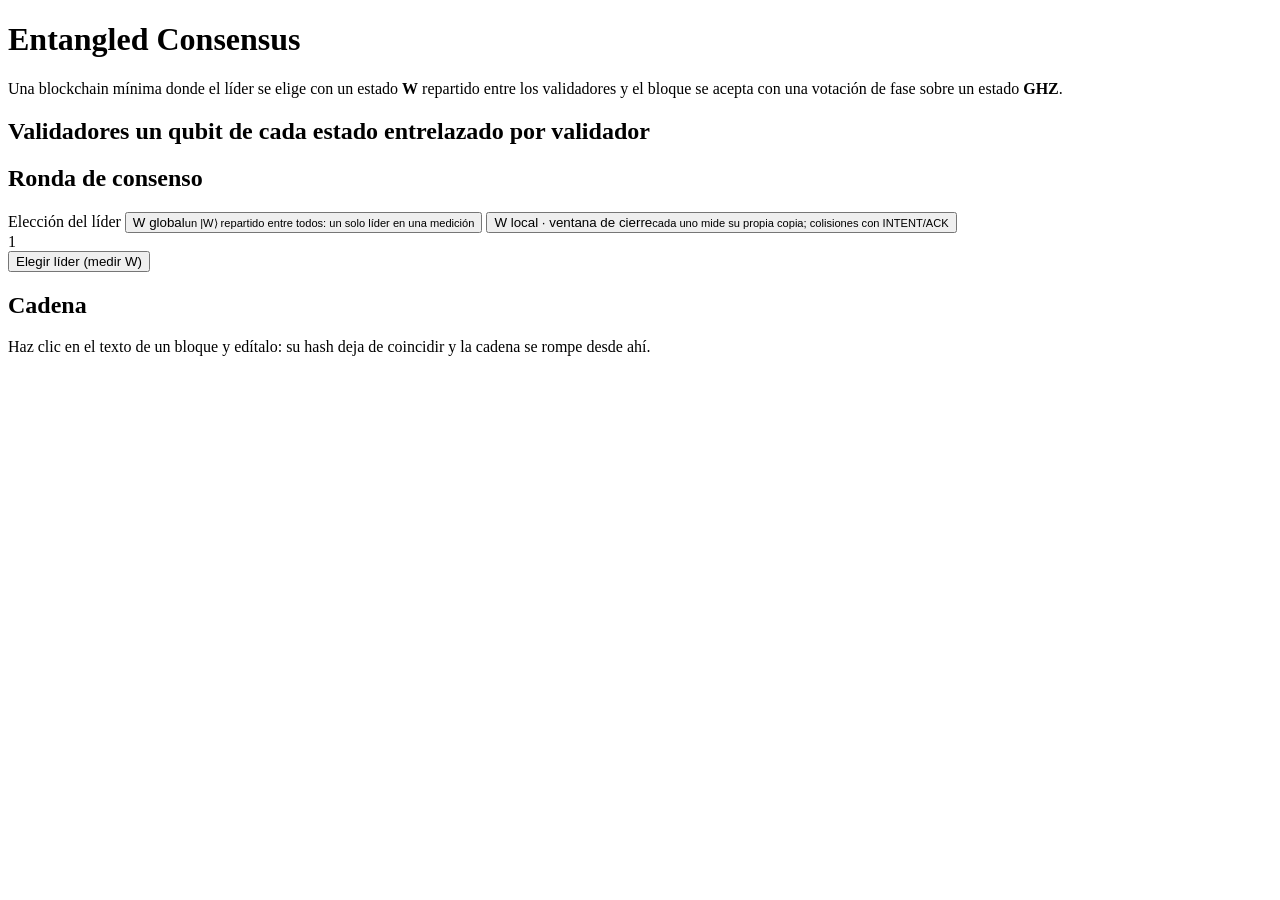
<file: qollab/index.html>
<!DOCTYPE html>
<html lang="es">
<head>
  <meta charset="utf-8">
  <meta name="viewport" content="width=device-width, initial-scale=1">
  <title>Entangled Consensus</title>
</head>
<body>
  <header>
    <h1>Entangled Consensus</h1>
    <p class="sub">Una blockchain mínima donde el líder se elige con un estado <b>W</b> repartido entre los validadores y el bloque se acepta con una votación de fase sobre un estado <b>GHZ</b>.</p>
    <p id="log" class="log"></p>
  </header>

  <section>
    <h2>Validadores <span class="hint">un qubit de cada estado entrelazado por validador</span></h2>
    <div id="validators" class="validators"></div>
  </section>

  <section>
    <h2>Ronda de consenso</h2>
    <div class="modes">
      <span class="hint">Elección del líder</span>
      <button class="mode active" data-mode="global">W global<small>un |W⟩ repartido entre todos: un solo líder en una medición</small></button>
      <button class="mode" data-mode="local">W local · ventana de cierre<small>cada uno mide su propia copia; colisiones con INTENT/ACK</small></button>
    </div>
    <div class="step">
      <span class="num">1</span>
      <div>
        <button id="propose">Elegir líder (medir W)</button>
        <p id="wresult" class="result"></p>
      </div>
    </div>
    <div id="step2" class="step" hidden>
      <span class="num">2</span>
      <div>
        <label>Contenido del bloque que propone el líder</label>
        <input id="data" maxlength="80">
        <p class="hint">Cambia el voto de cada validador arriba (Sí / No) y cuenta los votos.</p>
        <button id="count">Contar votos (medir GHZ)</button>
      </div>
    </div>
    <div id="step3" class="step" hidden>
      <span class="num">3</span>
      <p id="gresult" class="result"></p>
    </div>
  </section>

  <section>
    <h2>Cadena <span id="status"></span></h2>
    <p class="hint">Haz clic en el texto de un bloque y edítalo: su hash deja de coincidir y la cadena se rompe desde ahí.</p>
    <div id="chain" class="chain"></div>
  </section>
</body>
</html>
</file>
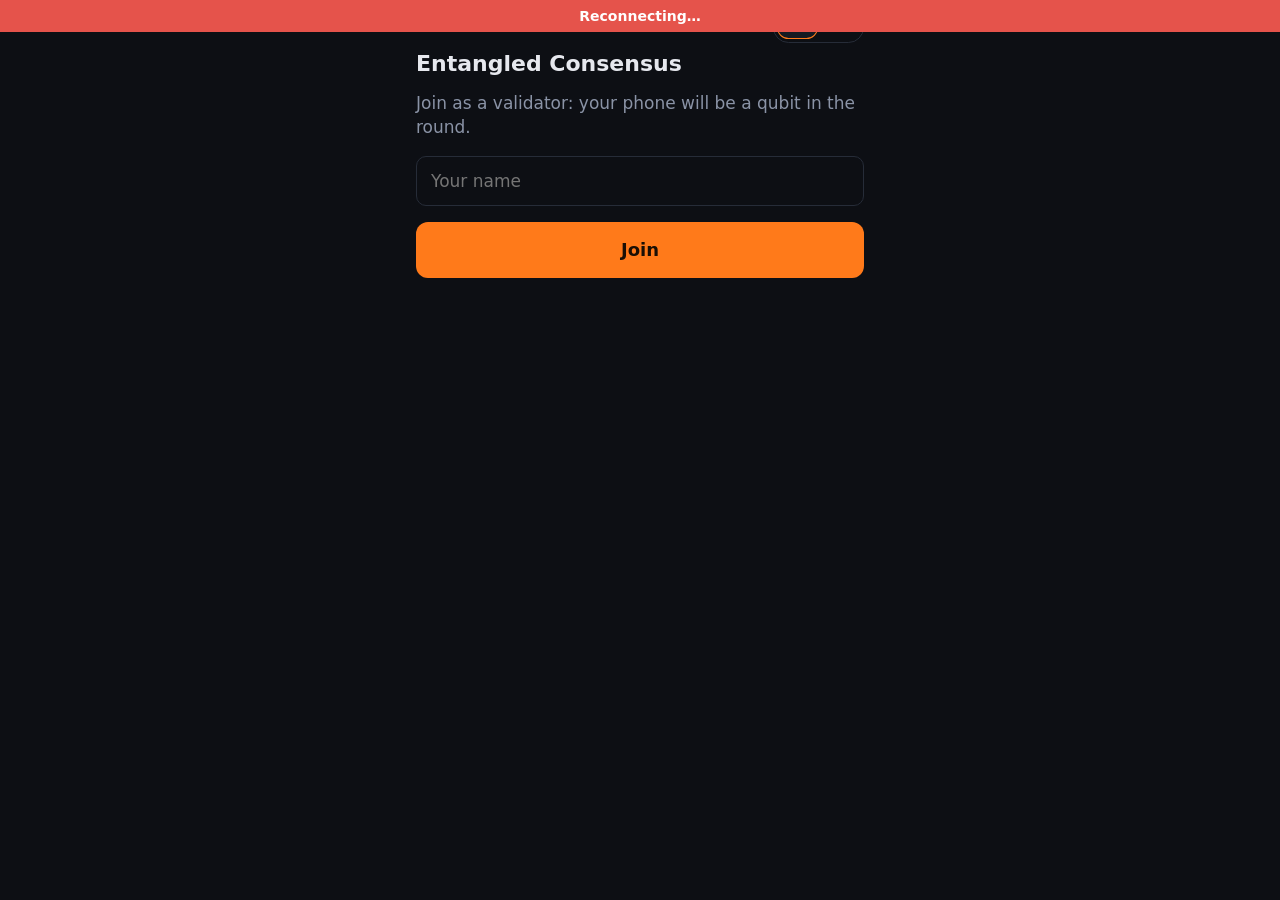
<file: static/index.html>
<!doctype html>
<html lang="en">
<head>
  <meta charset="utf-8">
  <meta name="viewport" content="width=device-width, initial-scale=1, viewport-fit=cover">
  <meta name="theme-color" content="#0d0f14">
  <title data-i18n="v.title">Entangled Consensus · Validator</title>
  <link rel="stylesheet" href="/static/style.css?v=i18n1">
</head>
<body class="validator">
  <div id="conn" class="conn" hidden data-i18n="c.reconnecting">Reconnecting…</div>
  <nav class="langbar"><div id="lang"></div></nav>
  <main id="app" class="screen" aria-live="polite"></main>
  <div id="toast" class="toast" hidden></div>
  <script src="/static/i18n.js?v=i18n1"></script>
  <script src="/static/app.js?v=i18n1"></script>
</body>
</html>
</file>
<file: static/style.css>
:root {
  --bg: #0d0f14;
  --panel: #161a22;
  --line: #262c38;
  --text: #e6e8ee;
  --muted: #8a93a6;
  --accent: #ff7a1a;
  --w: #4fc3f7;
  --ok: #4caf7d;
  --err: #e5534b;
}
* { box-sizing: border-box; }
body {
  margin: 0;
  padding: 16px;
  background: var(--bg);
  color: var(--text);
  font-family: system-ui, sans-serif;
}

/* ---------- Vista validador (móvil) ---------- */
body.validator { padding: 0; min-height: 100dvh; overflow-x: hidden; }
.screen {
  max-width: 480px;
  margin: 0 auto;
  padding: 24px 16px calc(24px + env(safe-area-inset-bottom));
  display: flex;
  flex-direction: column;
  gap: 16px;
  min-height: 100dvh;
}
.screen h1 { font-size: 22px; margin: 0; }
.screen h2 { font-size: 20px; margin: 0; }
.screen p { margin: 0; font-size: 17px; line-height: 1.4; }
.muted { color: var(--muted); }
.mono { font-family: ui-monospace, Menlo, Consolas, monospace; }
.card {
  background: var(--panel);
  border: 1px solid var(--line);
  border-radius: 12px;
  padding: 16px;
  overflow-wrap: anywhere;
}
.card.leader { border-color: var(--accent); box-shadow: 0 0 0 1px var(--accent) inset; }
.qubit-badge {
  display: inline-block;
  font-family: ui-monospace, Menlo, Consolas, monospace;
  color: var(--w);
  font-size: 28px;
  font-weight: 700;
}
.screen input, .screen textarea {
  width: 100%;
  background: var(--bg);
  color: var(--text);
  border: 1px solid var(--line);
  border-radius: 10px;
  padding: 14px;
  font: inherit;
  font-size: 17px;
}
.screen textarea { min-height: 120px; resize: vertical; }
.screen input:focus, .screen textarea:focus { outline: 2px solid var(--accent); border-color: transparent; }
.btn {
  min-height: 56px;
  width: 100%;
  border: 0;
  border-radius: 12px;
  background: var(--accent);
  color: #1a0f05;
  font: inherit;
  font-size: 18px;
  font-weight: 700;
  cursor: pointer;
}
.btn:disabled { opacity: 0.5; cursor: default; }
.btn.yes { background: var(--ok); color: #06180e; min-height: 96px; font-size: 26px; }
.btn.no { background: var(--err); color: #1c0806; min-height: 96px; font-size: 26px; }
.vote-row { display: grid; grid-template-columns: 1fr 1fr; gap: 12px; }
.countdown {
  font-family: ui-monospace, Menlo, Consolas, monospace;
  font-size: 15px;
  color: var(--muted);
}
.countdown b { color: var(--accent); }
.okt { color: var(--ok); }
.errt { color: var(--err); }
.hash { font-family: ui-monospace, Menlo, Consolas, monospace; font-size: 12px; color: var(--muted); }
.conn {
  position: fixed; top: 0; left: 0; right: 0; z-index: 10;
  padding: 8px 12px;
  background: var(--err);
  color: #fff;
  text-align: center;
  font-size: 14px;
  font-weight: 600;
}
.toast {
  position: fixed; left: 16px; right: 16px; bottom: calc(16px + env(safe-area-inset-bottom)); z-index: 10;
  max-width: 448px; margin: 0 auto;
  padding: 12px 14px;
  background: var(--panel);
  border: 1px solid var(--err);
  border-radius: 10px;
  color: var(--text);
  font-size: 15px;
}

/* ---------- Vista host / pantalla grande (1920x1080) ---------- */
body.host { padding: 24px 32px 32px; font-size: 20px; line-height: 1.4; }
body.host h1 { font-size: 40px; margin: 0; letter-spacing: -0.02em; }
body.host h2 { font-size: 22px; margin: 0 0 14px; display: flex; gap: 14px; align-items: baseline; flex-wrap: wrap; }
body.host h3 { font-size: 16px; margin: 0 0 8px; color: var(--muted); text-transform: uppercase; letter-spacing: .08em; }
body.host p { margin: 0; }
.hbar { display: flex; justify-content: space-between; align-items: center; gap: 24px; flex-wrap: wrap; }
.actions { display: flex; gap: 16px; align-items: center; }
.hbtn {
  background: var(--accent); color: #1a0f05; border: 0; border-radius: 12px;
  padding: 16px 28px; font: inherit; font-size: 22px; font-weight: 700; cursor: pointer;
}
.hbtn.alt { background: var(--panel); color: var(--text); border: 1px solid var(--line); }
.hbtn:disabled { opacity: .35; cursor: default; }
.switch { display: flex; gap: 10px; align-items: center; color: var(--muted); font-size: 18px; cursor: pointer; }
.switch input { width: 22px; height: 22px; accent-color: var(--accent); }
.switch.off { opacity: .5; cursor: not-allowed; }
.panel { background: var(--panel); border: 1px solid var(--line); border-radius: 16px; padding: 20px; margin-top: 20px; min-width: 0; }
.hgrid { display: grid; grid-template-columns: 340px minmax(0, 1fr) minmax(0, 1.2fr); gap: 20px; align-items: start; }
.hgrid .panel { margin-top: 20px; }
.qrbox { background: #fff; border-radius: 12px; padding: 14px; width: 100%; aspect-ratio: 1; display: grid; place-items: center; }
.qrbox canvas, .qrbox img { width: 100% !important; height: auto !important; display: block; }
.qrbox .noqr { color: #111; font-size: 15px; text-align: center; }
.urlline { margin-top: 12px; font-size: 15px; color: var(--w); overflow-wrap: anywhere; }
.bignum { margin-top: 12px; font-size: 26px; font-weight: 700; }
.hint { margin-top: 8px; font-size: 15px; }
.hint.warn { color: var(--accent); }
.vgrid { display: grid; grid-template-columns: repeat(auto-fill, minmax(150px, 1fr)); gap: 12px; }
.vnode {
  border: 1px solid var(--line); border-radius: 12px; padding: 14px;
  display: flex; flex-direction: column; gap: 4px; background: var(--bg); transition: all .25s;
}
.vnode .q { font-family: ui-monospace, Menlo, Consolas, monospace; color: var(--w); font-size: 16px; }
.vnode .n { font-weight: 700; font-size: 22px; overflow-wrap: anywhere; }
.vnode .tag { font-size: 13px; font-weight: 700; letter-spacing: .08em; color: var(--muted); min-height: 18px; }
.vnode.leader { border-color: var(--accent); box-shadow: 0 0 0 1px var(--accent), 0 0 28px rgba(255,122,26,.3); }
.vnode.leader .tag { color: var(--accent); }
.vnode.voted .tag { color: var(--ok); }
.vnode.off { opacity: .45; border-style: dashed; }
.chip {
  font-size: 15px; font-weight: 700; letter-spacing: .08em; padding: 4px 12px; border-radius: 999px;
  border: 1px solid var(--line); color: var(--muted);
}
.chip.active { color: var(--accent); border-color: var(--accent); }
.phasemsg { font-size: 26px; font-weight: 600; min-height: 38px; }
.countdown.big { font-size: 20px; min-height: 28px; margin-top: 4px; }
.proposal {
  margin-top: 14px; padding: 12px 16px; border-left: 4px solid var(--accent);
  background: var(--bg); border-radius: 8px; font-size: 22px; overflow-wrap: anywhere;
}
.evidence { display: grid; grid-template-columns: 1fr 1fr; gap: 20px; margin-top: 20px; }
.ev { font-size: 18px; line-height: 1.7; overflow-wrap: anywhere; }
.ev .row { display: flex; gap: 8px; flex-wrap: wrap; align-items: baseline; }
.ev .k { color: var(--muted); }
.att { padding: 2px 10px; border-radius: 6px; border: 1px solid var(--line); letter-spacing: .15em; }
.att.bad { text-decoration: line-through; color: var(--muted); }
.att.ok { color: var(--w); border-color: var(--w); }
.verdict { font-weight: 700; }
body.host .chain { display: flex; gap: 12px; overflow-x: auto; padding-bottom: 8px; align-items: stretch; }
body.host .block {
  flex: none; width: 280px; border: 1px solid var(--line); border-radius: 12px; padding: 14px;
  display: flex; flex-direction: column; gap: 6px; background: var(--bg);
}
body.host .block.bad { border-color: var(--err); box-shadow: 0 0 0 1px var(--err); }
body.host .bhead { display: flex; justify-content: space-between; font-size: 16px; color: var(--muted); }
body.host .bhead span:first-child { color: var(--text); font-weight: 700; }
body.host .bdata { font-size: 20px; font-weight: 500; overflow-wrap: anywhere; }
body.host .bmeta { font-size: 15px; color: var(--muted); }
body.host .hash { font-size: 14px; }
body.host .link { align-self: center; color: var(--muted); font-size: 24px; }
#status.ok { color: var(--ok); font-size: 18px; font-weight: 600; }
#status.err { color: var(--err); font-size: 18px; font-weight: 600; }
@media (max-width: 1200px) {
  .hgrid { grid-template-columns: 1fr; }
  .evidence { grid-template-columns: 1fr; }
}

/* ---------- Fase 8: alterar bloque y circuito ---------- */
.hbtn.small { padding: 8px 16px; font-size: 16px; border-radius: 10px; }
.hbtn.small.active { border-color: var(--accent); color: var(--accent); }
body.host h2 .hint { font-size: 15px; font-weight: 400; margin: 0; }
body.host .bdata[contenteditable] { cursor: text; border-radius: 6px; padding: 2px 6px; margin: 0 -6px; outline: none; }
body.host .bdata[contenteditable]:hover { background: var(--panel); }
body.host .bdata[contenteditable]:focus { background: var(--panel); box-shadow: 0 0 0 1px var(--accent); }
.circuit-dlg {
  background: var(--panel); color: var(--text); border: 1px solid var(--line); border-radius: 16px;
  padding: 20px; width: min(1760px, 94vw); max-height: 88vh;
}
.circuit-dlg::backdrop { background: rgba(0, 0, 0, .7); }
.dlg-bar { display: flex; justify-content: space-between; align-items: center; gap: 16px; flex-wrap: wrap; margin-bottom: 12px; }
.dlg-bar h2 { margin: 0; }
.circuit {
  margin: 0; padding: 16px; background: var(--bg); border: 1px solid var(--line); border-radius: 12px;
  color: var(--w); font-size: 16px; line-height: 1.15; overflow: auto; max-height: 68vh; white-space: pre;
}

/* ---------- Validador: circuito en vivo, medición W y evidencia GHZ ---------- */
body.validator .screen > * { min-width: 0; }
.screen h3 { font-size: 14px; margin: 0 0 8px; color: var(--muted); text-transform: uppercase; letter-spacing: .06em; }
.screen .small { font-size: 14px; }
body.validator .circuit {
  margin: 8px 0 0; padding: 10px; max-height: none;
  background: var(--bg); border: 1px solid var(--line); border-radius: 8px;
  color: var(--w); font-family: ui-monospace, Menlo, Consolas, monospace;
  font-size: 11px; line-height: 1.15; white-space: pre; overflow-x: auto;
}
.circuit .mine { color: var(--accent); font-weight: 700; }
.wbits { display: flex; gap: 4px; flex-wrap: wrap; }
.wbits .bit {
  width: 30px; padding: 4px 0; text-align: center; border: 1px solid var(--line); border-radius: 6px;
  font-family: ui-monospace, Menlo, Consolas, monospace; font-size: 15px; color: var(--muted);
}
.wbits .bit.one { color: var(--w); border-color: var(--w); font-weight: 700; }
.wbits .bit.mine { box-shadow: 0 0 0 2px var(--accent); }
.wbits.labels .bit { border-color: transparent; font-size: 11px; padding: 0; }
.wrow { display: flex; gap: 8px; align-items: center; margin-top: 6px; }
.wrow.bad .bit { text-decoration: line-through; opacity: .5; }
.wmsg { margin-top: 10px !important; font-weight: 600; }
.gev { font-size: 14px; line-height: 1.7; overflow-wrap: anywhere; }
.gev p { margin-top: 8px !important; font-family: system-ui, sans-serif; }

/* ---------- Host: modo de elección y rondas del closing window ---------- */
.modepick { display: flex; flex-direction: column; gap: 6px; }
.modelabel { font-size: 13px; font-weight: 700; letter-spacing: .08em; text-transform: uppercase; color: var(--muted); }
.seg { display: flex; gap: 4px; padding: 4px; background: var(--bg); border: 1px solid var(--line); border-radius: 14px; }
.seg button {
  display: flex; flex-direction: column; align-items: flex-start; gap: 2px;
  background: transparent; color: var(--muted); border: 1px solid transparent; border-radius: 10px;
  padding: 8px 16px 8px 14px; font: inherit; text-align: left; cursor: pointer;
}
.seg .segt { font-size: 18px; font-weight: 700; }
.seg .segs { font-size: 13px; opacity: .8; }
.seg button .segt::before {
  content: ''; display: inline-block; width: 12px; height: 12px; margin-right: 8px;
  border: 2px solid currentColor; border-radius: 50%; vertical-align: 0;
}
.seg button:not(:disabled):not(.active):hover { color: var(--text); border-color: var(--line); }
.seg button.active { background: var(--accent); color: #1a0f00; box-shadow: 0 0 18px rgba(255,122,26,.35); }
.seg button.active .segt::before { background: #1a0f00; box-shadow: inset 0 0 0 2px var(--accent); }
.seg button:disabled { cursor: default; }
.seg.locked button:not(.active) { opacity: .35; }
.vnode.out { opacity: .5; }
.lscroll { max-height: 270px; overflow-y: auto; padding-right: 6px; }
.lround { border-left: 3px solid var(--line); padding: 2px 0 2px 12px; margin-bottom: 10px; line-height: 1.45; }
.lround.collision { border-color: var(--err); }
.lround.leader { border-color: var(--ok); }
.lhead { color: var(--muted); font-size: 16px; }
.lchips { display: flex; flex-wrap: wrap; gap: 6px; margin: 4px 0; }
.lchip { padding: 1px 8px; border: 1px solid var(--line); border-radius: 6px; font-size: 16px; color: var(--muted); }
.lchip.intent { color: var(--accent); border-color: var(--accent); font-weight: 700; }
.lres { font-size: 16px; }
.lres.collision { color: var(--err); }
.lres.leader { color: var(--ok); }
.lres.silence { color: var(--muted); }
.gloss { font-size: 13px; color: var(--muted); margin-top: 6px; line-height: 1.4; }

/* ---------- Validador: closing window (modo local) ---------- */
.lchip.mine { box-shadow: 0 0 0 2px var(--accent); }
body.validator .lround { margin-bottom: 14px; }
body.validator .lround .small { margin: 6px 0; }

/* ---------- Selector de idioma (EN | ES) ---------- */
.langsw { display: inline-flex; gap: 2px; padding: 3px; border: 1px solid var(--line); border-radius: 999px; background: var(--bg); }
.langsw button {
  background: transparent; color: var(--muted); border: 0; border-radius: 999px;
  padding: 4px 10px; font: inherit; font-size: 13px; font-weight: 700; letter-spacing: .06em; cursor: pointer;
}
.langsw button:hover:not(.active) { color: var(--text); }
.langsw button.active { background: var(--panel); color: var(--text); box-shadow: inset 0 0 0 1px var(--accent); }
.titlerow { display: flex; align-items: center; gap: 16px; flex-wrap: wrap; }
.langbar { max-width: 480px; margin: 0 auto; padding: 12px 16px 0; display: flex; justify-content: flex-end; }
body.validator .langbar + .screen { padding-top: 8px; min-height: calc(100dvh - 48px); }
</file>
